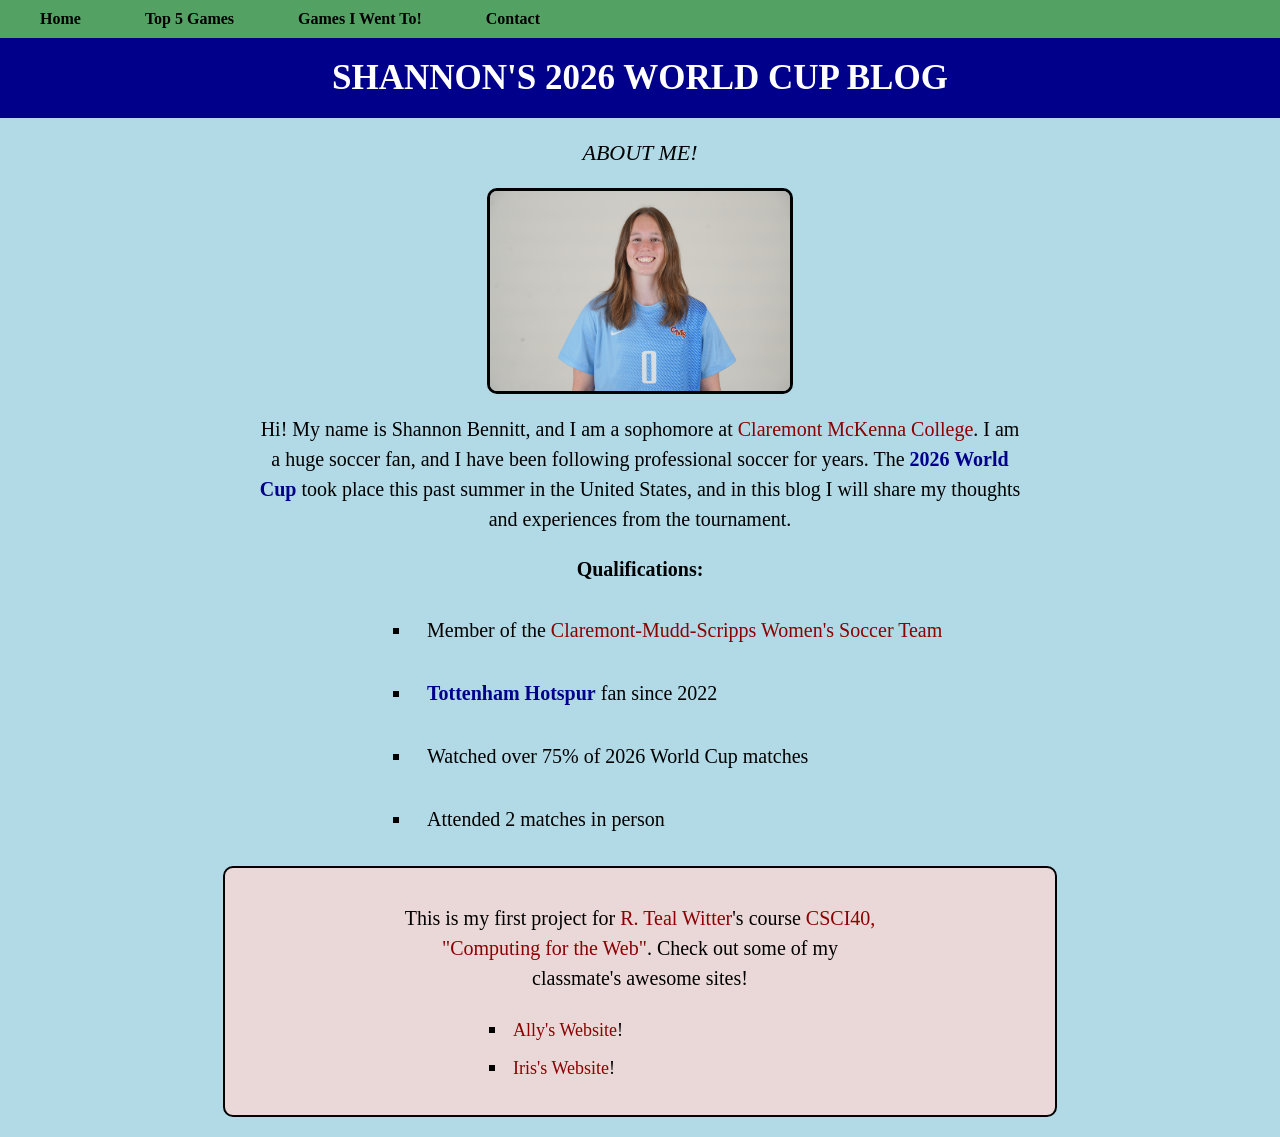
<file: index.html>
<!DOCTYPE html>
<html lang="en">
<head>
  <meta charset="utf-8">
  <title>Shannon's 2026 World Cup Blog - Home</title>
  <link rel="stylesheet" href="style.css">
  <meta name="description" content="Introduction to Shannon's 2026 World Cup Blog">
  <script async src="https://www.googletagmanager.com/gtag/js?id=G-7QWRQZS39D"></script>
  <script>
    window.dataLayer = window.dataLayer || [];
    function gtag(){dataLayer.push(arguments);}
    gtag('js', new Date());

    gtag('config', 'G-7QWRQZS39D');
  </script>
</head>
<body>
  <nav>
    <a href="index.html">Home</a>
    <a href="games.html">Top 5 Games</a>
    <a href="blog.html">Games I Went To!</a>
    <a href="contact.html">Contact</a>
  </nav>
  <h1 id="main-title">Shannon's 2026 World Cup Blog</h1>

  <p id="subtitle">About Me!</p>

  <img class="profile-photo" src="me.jpg" alt="Shannon Bennitt in soccer uniform" width="300" height="200">

  <div class="description">
    
    <p>Hi! My name is Shannon Bennitt, and I am a sophomore at <a href="https://www.cmc.edu/">Claremont McKenna College</a>. I am a huge soccer fan, and I have been following professional soccer for years. The <span class="soccer-word">2026 World Cup</span> took place this past summer in the United States, and in this blog I will share my thoughts and experiences from the tournament.</p>
    
  </div>

  <div id="qualifications">

    <p>Qualifications:</p>

  </div>

  <ul id="list">
    <li>Member of the <a href="https://cmsathletics.org/sports/womens-soccer">Claremont-Mudd-Scripps Women's Soccer Team</a></li>
    <li><span class="soccer-word">Tottenham Hotspur</span> fan since 2022</li>
    <li>Watched over 75% of 2026 World Cup matches</li>
    <li>Attended 2 matches in person</li>
  </ul>

  <div class="text-box">
    
    <p class="description">This is my first project for <a href="https://www.rtealwitter.com/">R. Teal Witter</a>'s course <a href="https://csci40.rtealwitter.com/" target="_blank">CSCI40, "Computing for the Web"</a>. Check out some of my classmate's awesome sites!</p>
    
    <ul id="list2">
      <li><a href="https://allyvenezia.github.io/Ally-Portfolio/index.html">Ally's Website</a>!</li>
      <li><a href="https://irisfisher.github.io/discoveries_in_the_tidepools/">Iris's Website</a>!</li>
    </ul>

  </div>
</body>
</html>
</file>
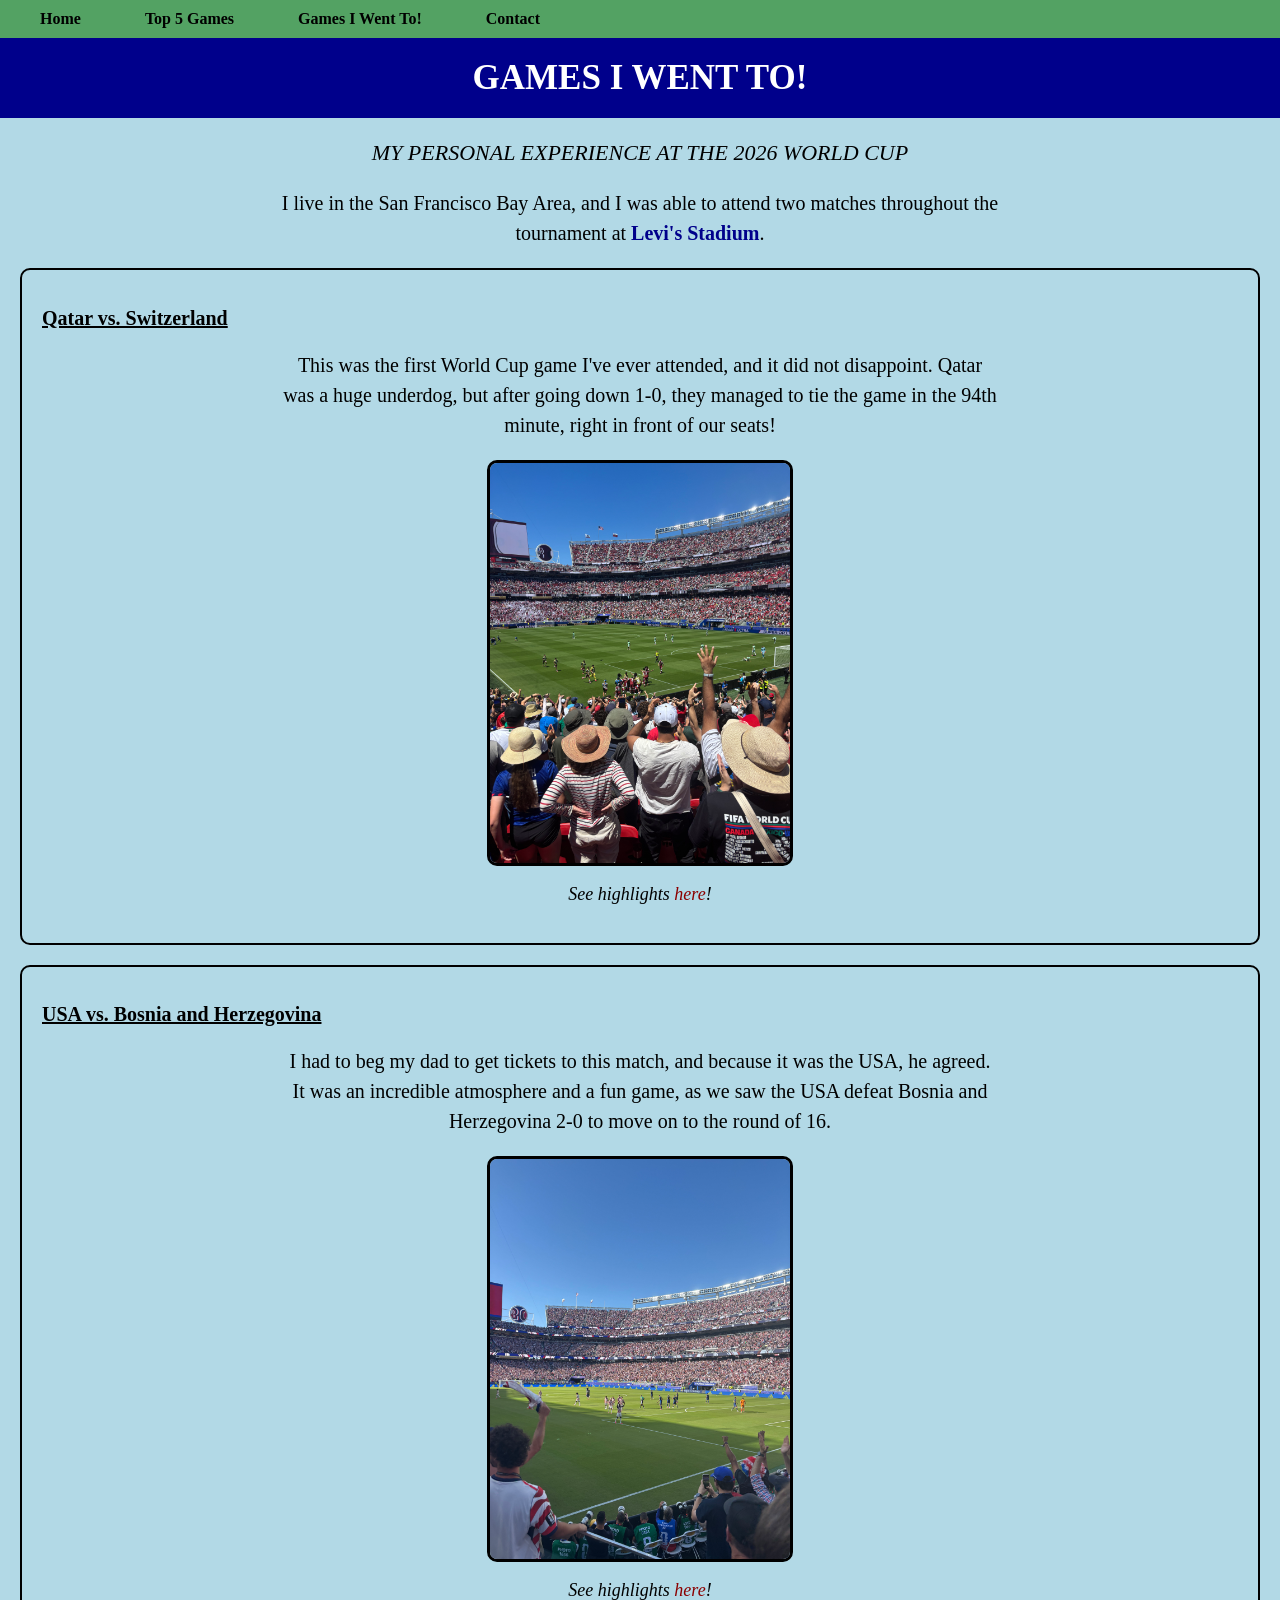
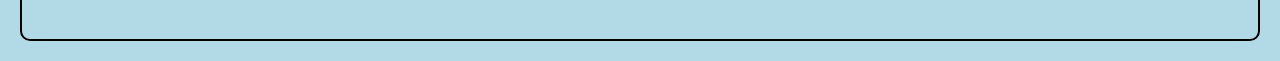
<file: blog.html>
<!DOCTYPE html>
<html lang="en">
<head>
  <meta charset="utf-8">
  <title>2026 World Cup Blog - Games I went to!</title>
  <link rel="stylesheet" href="style.css">
  <meta name="description" content="My thoughts on the games I attended!">
  <script async src="https://www.googletagmanager.com/gtag/js?id=G-7QWRQZS39D"></script>
  <script>
    window.dataLayer = window.dataLayer || [];
    function gtag(){dataLayer.push(arguments);}
    gtag('js', new Date());

    gtag('config', 'G-7QWRQZS39D');
  </script>
</head>
<body>
  <nav>
    <a href="index.html">Home</a>
    <a href="games.html">Top 5 Games</a>
    <a href="blog.html">Games I Went To!</a>
    <a href="contact.html">Contact</a>
  </nav>
  <h1 id="main-title">Games I Went To!</h1>

  <p id="subtitle">My personal experience at the 2026 World Cup</p>

    <div class="description">
    
        <p>I live in the San Francisco Bay Area, and I was able to attend two matches throughout the tournament at <span class="soccer-word">Levi's Stadium</span>.</p>
        
    </div>

    <div class="game">

        <h2>Qatar vs. Switzerland</h2>

        <p class="description">This was the first World Cup game I've ever attended, and it did not disappoint. Qatar was a huge underdog, but after going down 1-0, they managed to tie the game in the 94th minute, right in front of our seats!</p>
        
        <img class="profile-photo" src="qatarswitzerland.jpeg" alt="Qatar celebrate their game-tying goal." width="300" height="400">

        <p class="highlights"> See highlights <a href="https://www.youtube.com/watch?v=KVz43-eddIQ">here</a>!</p>

    </div>

    <div class="game">

        <h2>USA vs. Bosnia and Herzegovina</h2>

        <p class="description">I had to beg my dad to get tickets to this match, and because it was the USA, he agreed. It was an incredible atmosphere and a fun game, as we saw the USA defeat Bosnia and Herzegovina 2-0 to move on to the round of 16.</p>
        
        <img class="profile-photo" src="usabosnia.jpeg" alt="USA celebrate their go-ahead goal in the first half." width="300" height="400">

        <p class="highlights"> See highlights <a href="https://www.youtube.com/watch?v=SGQpzA9qcwk">here</a>!</p>

    </div>

</body>
</html>
</file>
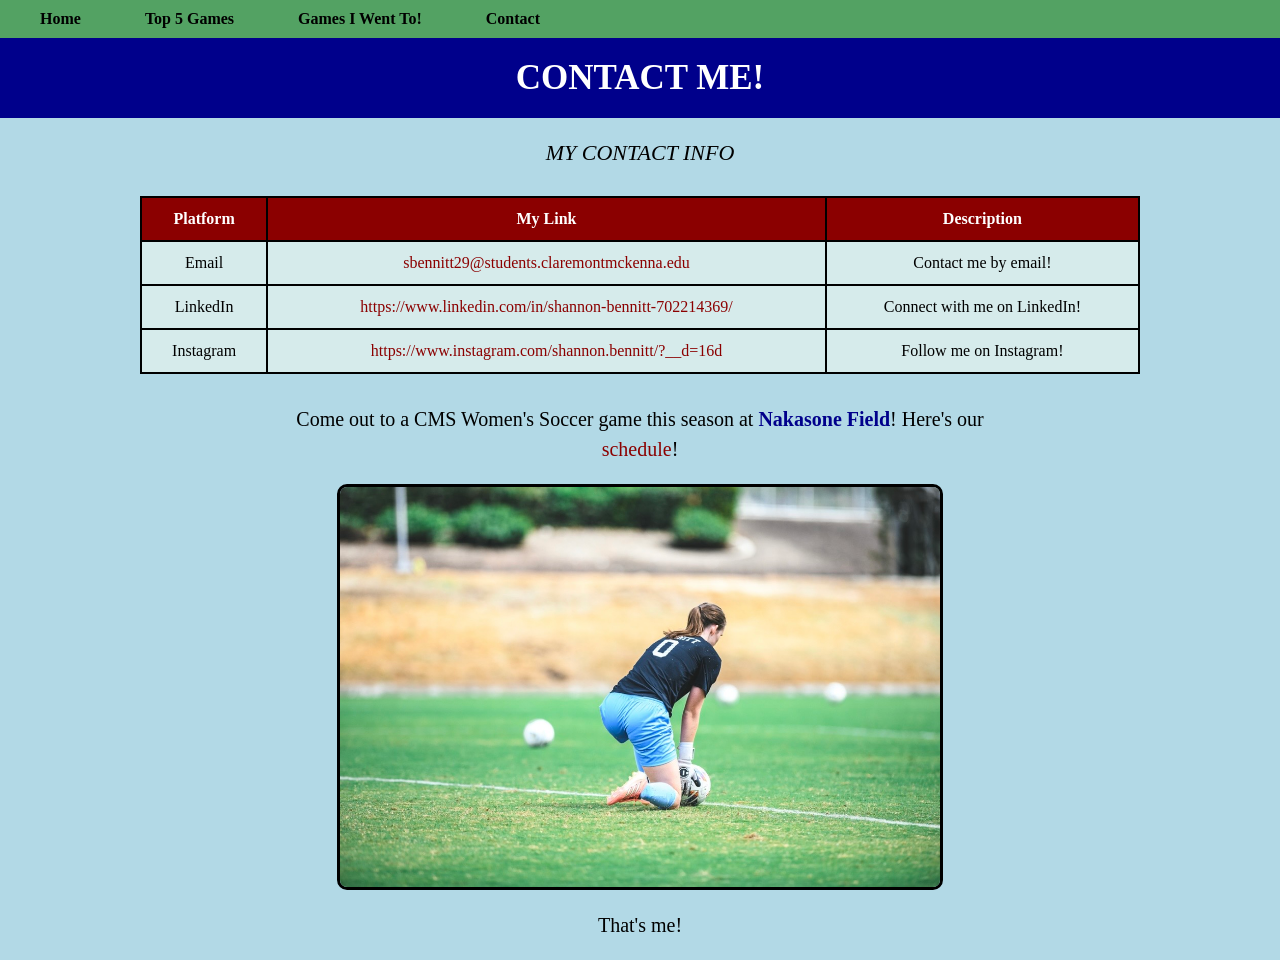
<file: contact.html>
<!DOCTYPE html>
<html lang="en">
<head>
  <meta charset="utf-8">
  <title>2026 World Cup Blog - Contact Me!</title>
  <link rel="stylesheet" href="style.css">
  <meta name="description" content="Get in touch with me!">
  <script async src="https://www.googletagmanager.com/gtag/js?id=G-7QWRQZS39D"></script>
  <script>
    window.dataLayer = window.dataLayer || [];
    function gtag(){dataLayer.push(arguments);}
    gtag('js', new Date());

    gtag('config', 'G-7QWRQZS39D');
  </script>
</head>
<body>
    <nav>
        <a href="index.html">Home</a>
        <a href="games.html">Top 5 Games</a>
        <a href="blog.html">Games I Went To!</a>
        <a href="contact.html">Contact</a>
    </nav>
    
    <h1 id="main-title">Contact me!</h1>

    <p id="subtitle">My contact info</p>

    <div id="contacts">

        <table>
            <tr>
                <th>Platform</th>
                <th>My Link</th>
                <th>Description</th>
            </tr>
            <tr>
                <td>Email</td>
                <td><a href="mailto:sbennitt29@students.claremontmckenna.edu">sbennitt29@students.claremontmckenna.edu</a></td>
                <td>Contact me by email!</td>
            </tr>
            <tr>
                <td>LinkedIn</td>
                <td><a href="https://www.linkedin.com/in/shannon-bennitt-702214369/">https://www.linkedin.com/in/shannon-bennitt-702214369/</a></td>
                <td>Connect with me on LinkedIn!</td>
            </tr>
            <tr>
                <td>Instagram</td>
                <td><a href="https://www.instagram.com/shannon.bennitt/?__d=16d">https://www.instagram.com/shannon.bennitt/?__d=16d</a></td>
                <td>Follow me on Instagram!</td>
            </tr>
        </table>

    </div>

    <div class="description">
        <p>Come out to a CMS Women's Soccer game this season at <span class="soccer-word">Nakasone Field</span>! Here's our <a href="https://cmsathletics.org/sports/womens-soccer/schedule/2026" target="_blank">schedule</a>!</p>
    </div>

    <img class="profile-photo" src="mesoccer.jpeg" alt="Shannon Bennitt playing soccer at Nakasone Field" width="600" height="400">

    <div class="description">
        <p>That's me!</p>
    </div>

</body>
</html>
</file>
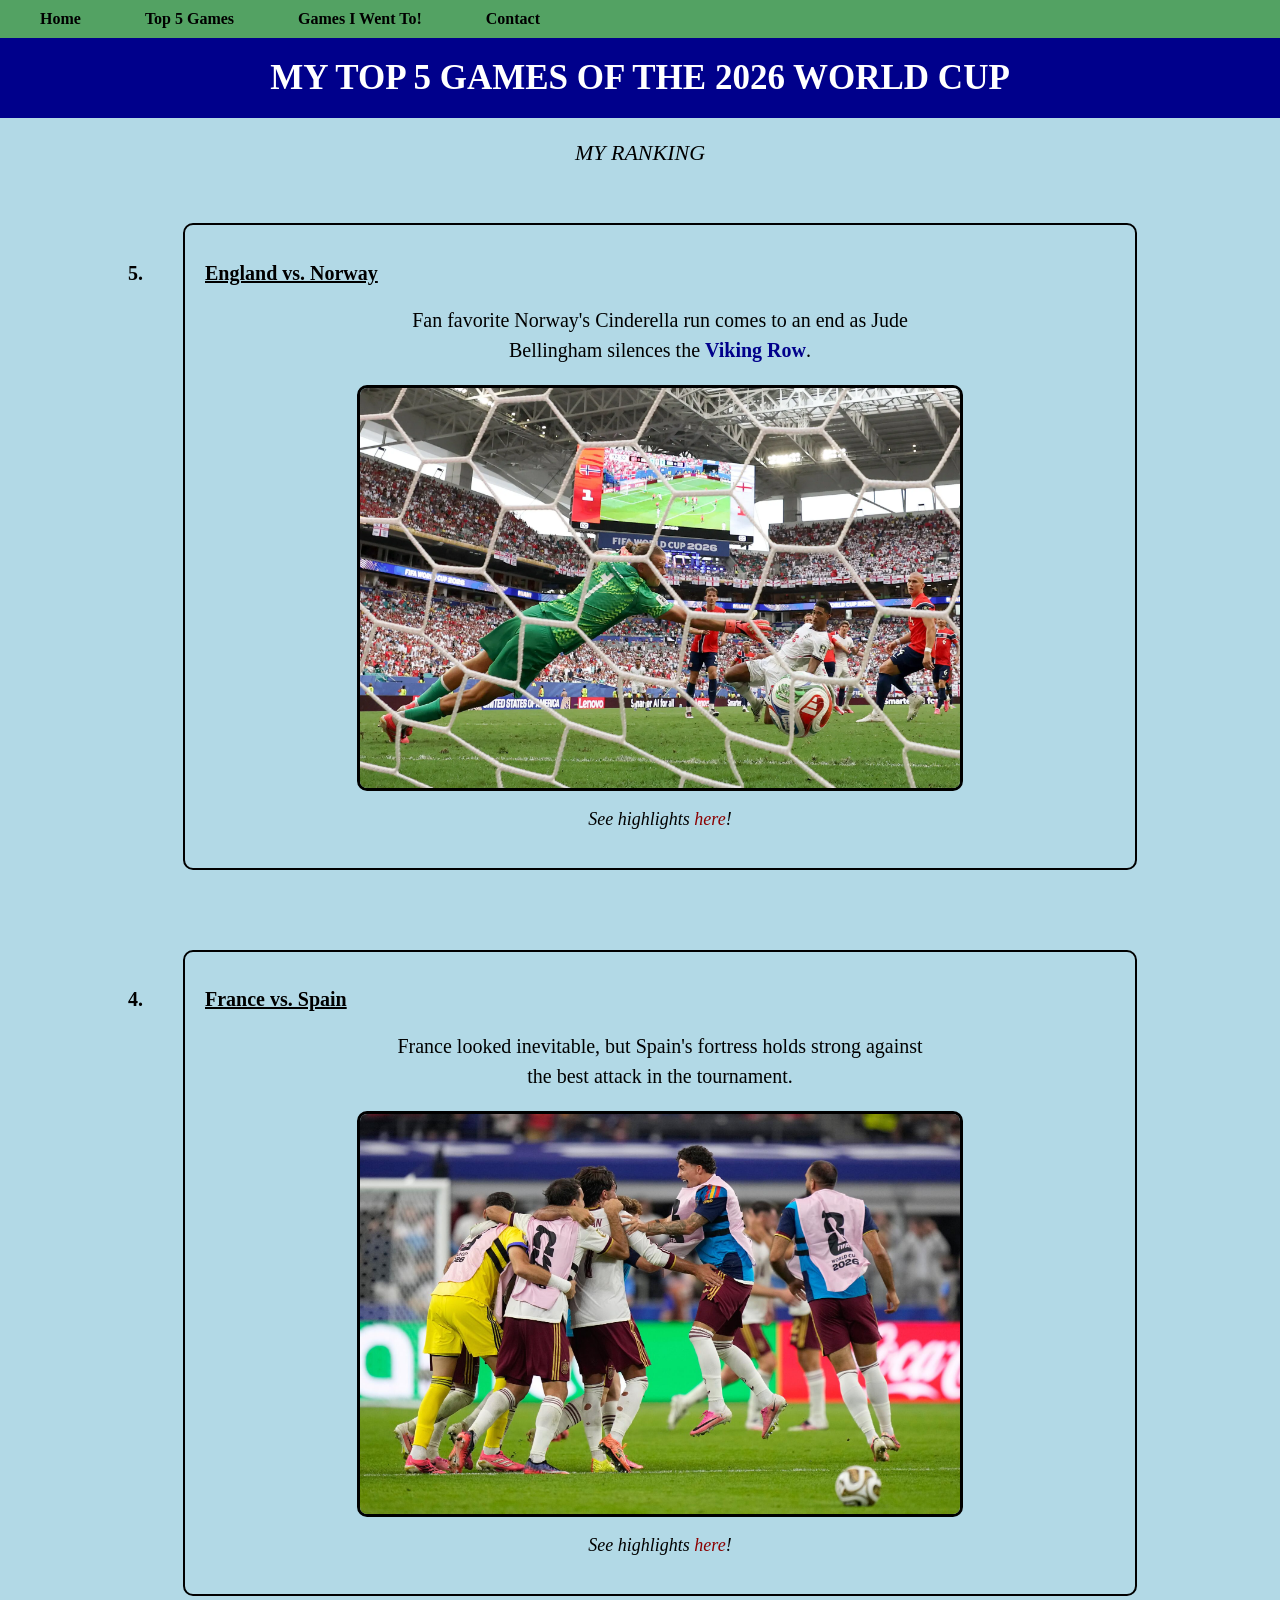
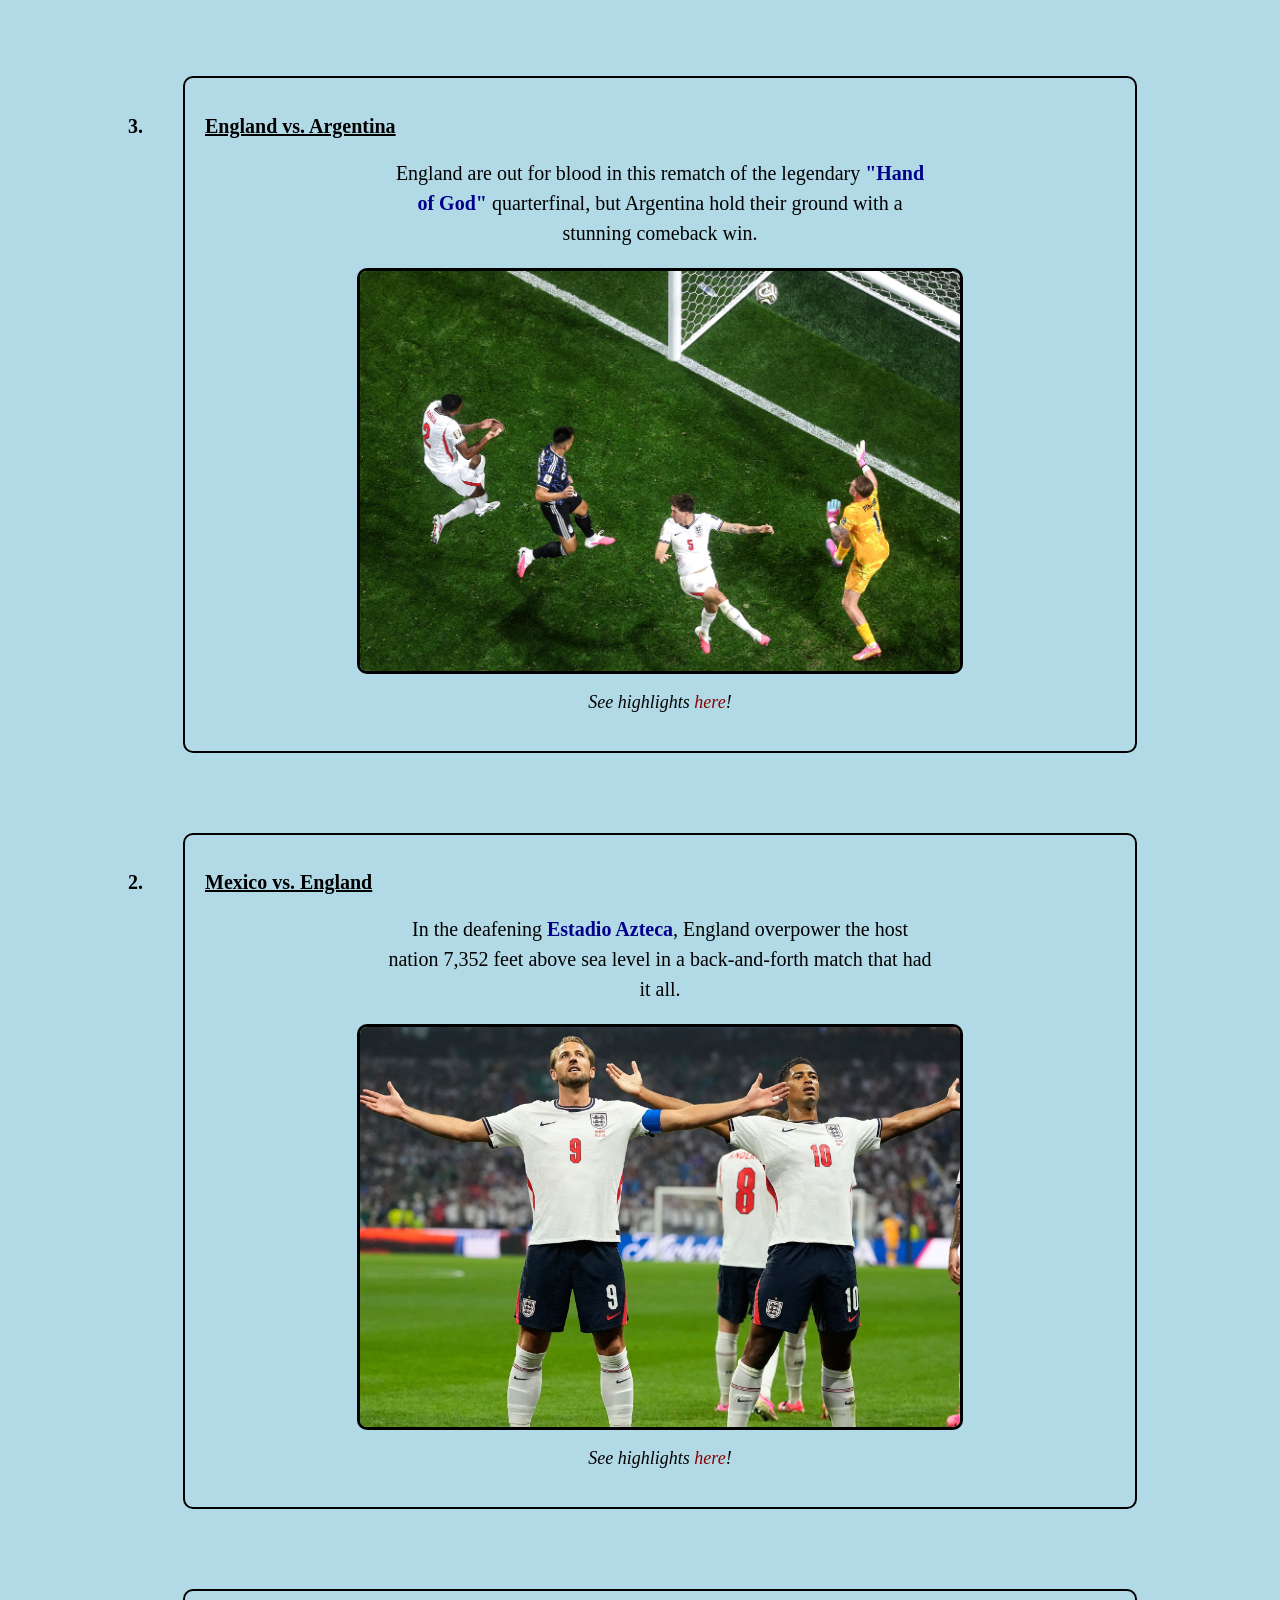
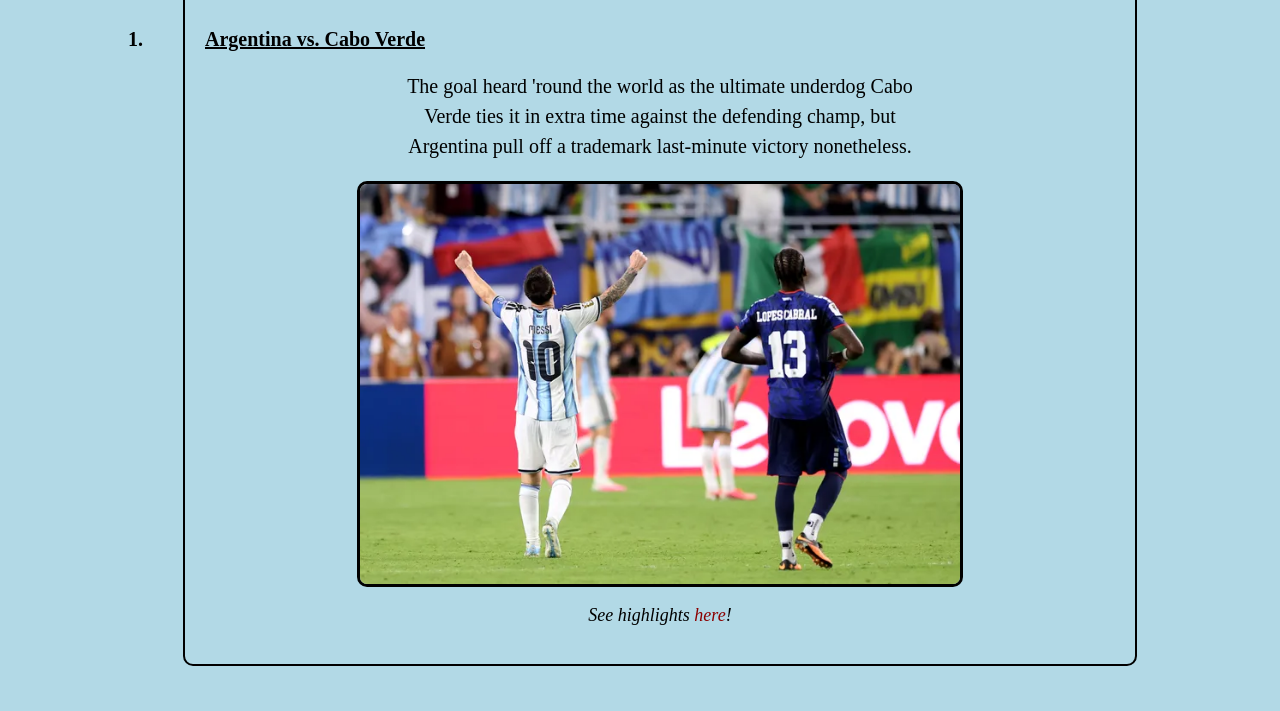
<file: games.html>
<!DOCTYPE html>
<html lang="en">
<head>
  <meta charset="utf-8">
  <title>2026 World Cup Blog - Top 5 Games</title>
  <link rel="stylesheet" href="style.css">
  <meta name="description" content="My top 5 games of the 2026 World Cup">
  <script async src="https://www.googletagmanager.com/gtag/js?id=G-7QWRQZS39D"></script>
  <script>
    window.dataLayer = window.dataLayer || [];
    function gtag(){dataLayer.push(arguments);}
    gtag('js', new Date());

    gtag('config', 'G-7QWRQZS39D');
  </script>
</head>
<body>
  <nav>
    <a href="index.html">Home</a>
    <a href="games.html">Top 5 Games</a>
    <a href="blog.html">Games I Went To!</a>
    <a href="contact.html">Contact</a>
  </nav>
  <h1 id="main-title">My Top 5 Games of the 2026 World Cup</h1>

  <p id="subtitle">My Ranking</p>

  <ol reversed>

    <li>
      
      <div class="game">

        <h2>England vs. Norway </h2>

        <p class="description">Fan favorite Norway's Cinderella run comes to an end as Jude Bellingham silences the <span class="soccer-word">Viking Row</span>.</p>
      
        <img class="profile-photo" src="englandnorway.webp" alt="Jude Bellingham gives England the lead" width="600" height="400">

        <p class="highlights"> See highlights <a href="https://www.youtube.com/watch?v=PnFUiq8m9os">here</a>!</p>

      </div>
    
    </li>

    <li>

      <div class="game">

        <h2>France vs. Spain </h2>

        <p class="description">France looked inevitable, but Spain's fortress holds strong against the best attack in the tournament.</p>

        <img class="profile-photo" src="francespain.jpeg" alt="Spain celebrate their win over France" width="600" height="400">

        <p class="highlights"> See highlights <a href="https://www.youtube.com/watch?v=_cV8QcKp3GU">here</a>!</p>

      </div>

    </li>

    <li>

      <div class="game">

        <h2>England vs. Argentina </h2>

        <p class="description">England are out for blood in this rematch of the legendary <span class="soccer-word">"Hand of God"</span> quarterfinal, but Argentina hold their ground with a stunning comeback win.</p>
      
        <img class="profile-photo" src="englandargentina.jpg" alt="Lautaro Martinez wins it for Argentina" width="600" height="400">

        <p class="highlights"> See highlights <a href="https://www.youtube.com/watch?v=oB2mK8eJli4">here</a>!</p>
      
      </div>

    </li>

    <li>

      <div class="game">
      
          <h2>Mexico vs. England</h2>

          <p class="description">In the deafening <span class="soccer-word">Estadio Azteca</span>, England overpower the host nation 7,352 feet above sea level in a back-and-forth match that had it all.</p>

          <img class="profile-photo" src="mexicoengland.jpeg" alt="Harry Kane and Jude Bellingham celebrate an England goal" width="600" height="400">

          <p class="highlights"> See highlights <a href="https://www.youtube.com/watch?v=ydx1L0aDj_c">here</a>!</p>

      </div>

    </li>
    
    <li>

      <div class="game">
      
        <h2>Argentina vs. Cabo Verde</h2>

        <p class="description">The goal heard 'round the world as the ultimate underdog Cabo Verde ties it in extra time against the defending champ, but Argentina pull off a trademark last-minute victory nonetheless.</p>

        <img class="profile-photo" src="argentinacaboverde.webp" alt="Lionel Messi celebrates the round of 32 win" width="600" height="400">

        <p class="highlights"> See highlights <a href="https://www.youtube.com/watch?v=hzvEZ2Vxb94">here</a>!</p>

      </div>

    </li>

  </ol>

  </body>
</html>
</file>
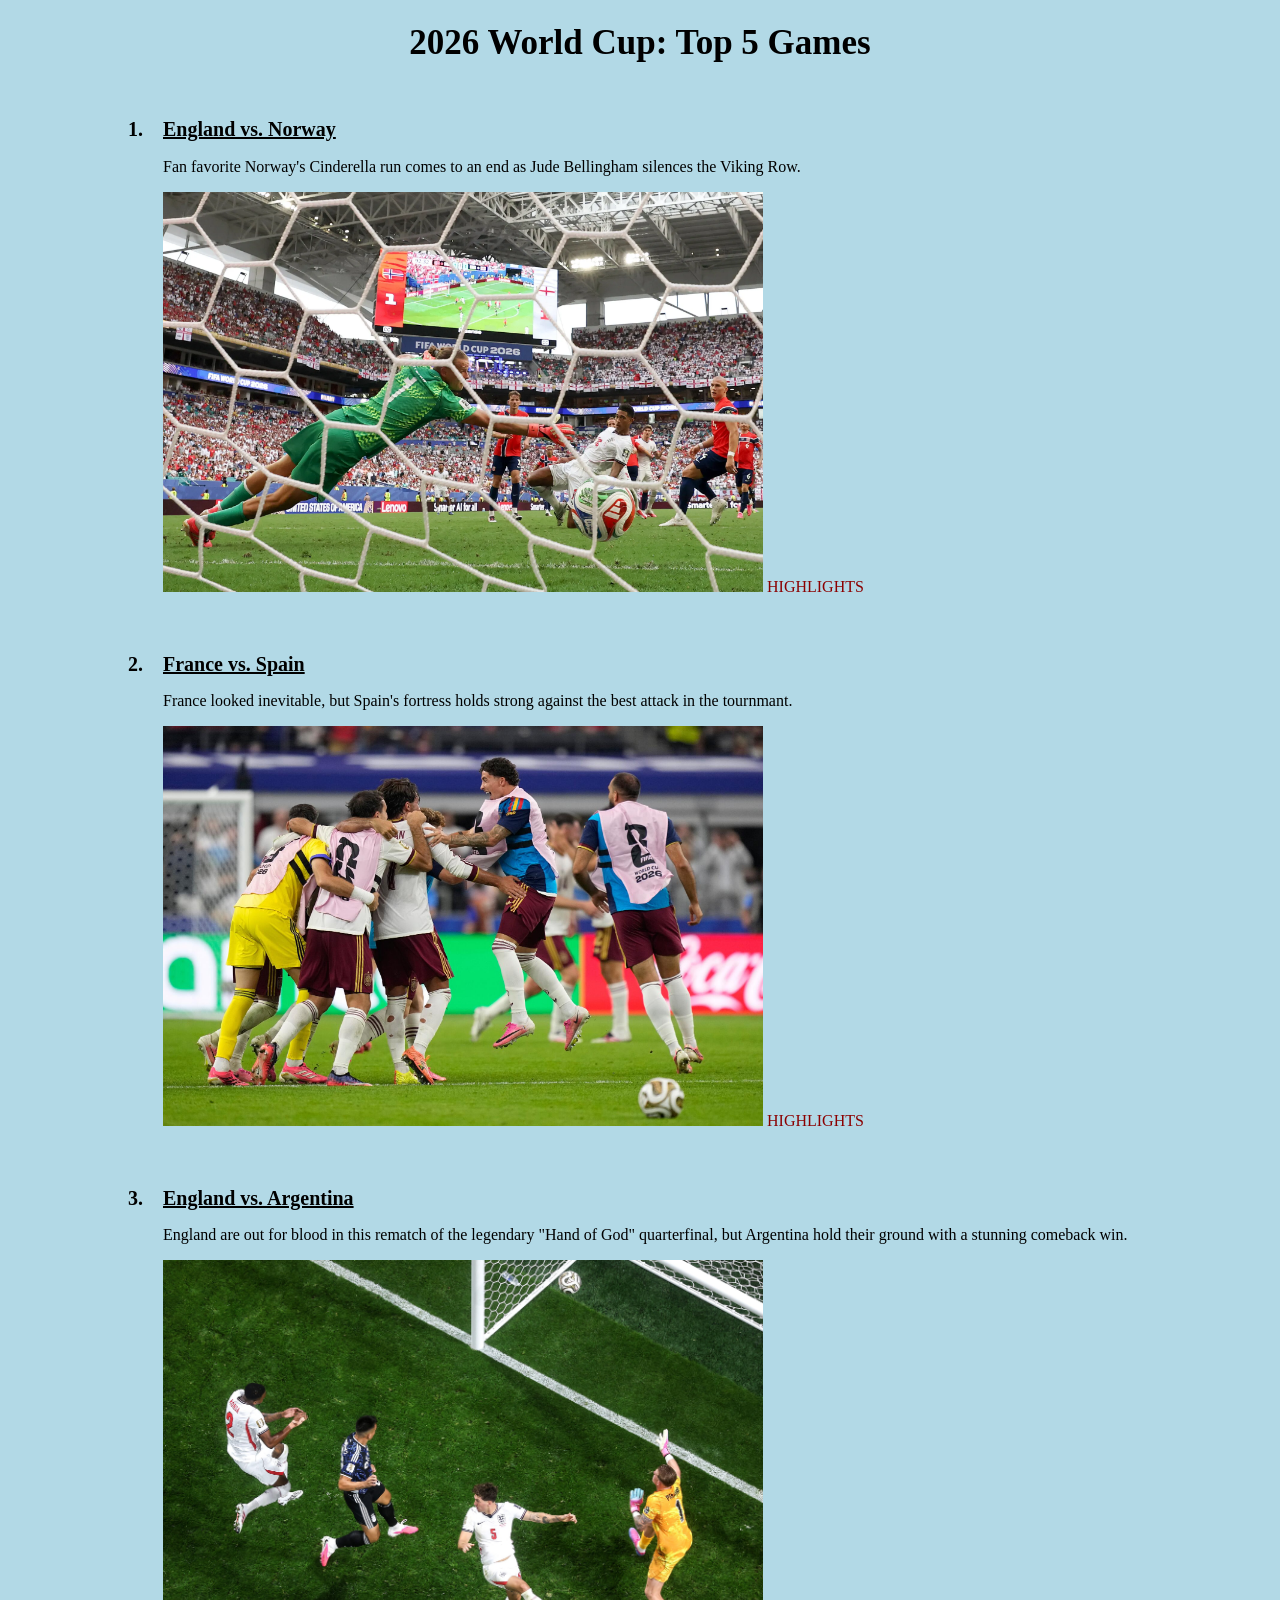
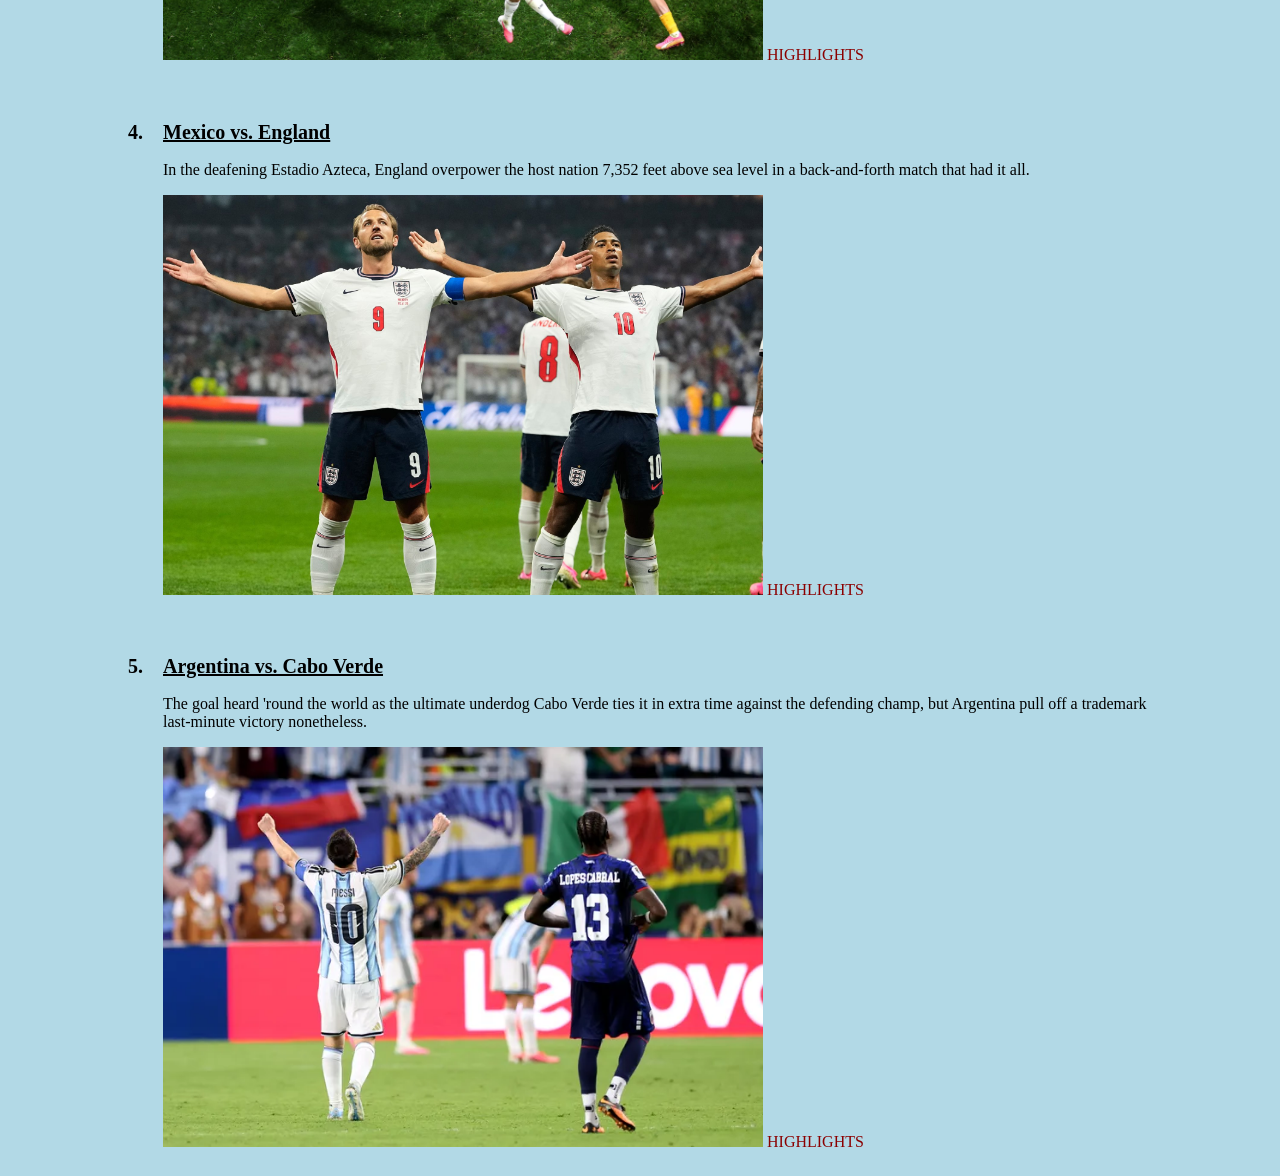
<file: Hello, Homepage.html>
<!DOCTYPE html>
<html lang="en">
<head>
  <meta charset="utf-8">
  <title>2026 World Cup Top 5 Games</title>
  <link rel="stylesheet" href="style.css">
</head>
<body>
  <h1>2026 World Cup: Top 5 Games</h1>

  <ol>

    <li>

      <h2>England vs. Norway </h2>

      <p>Fan favorite Norway's Cinderella run comes to an end as Jude Bellingham silences the Viking Row.</p>
    
      <img src="englandnorway.webp" alt="Jude Bellingham gives England the lead" width="600" height="400">

      <a href="https://www.youtube.com/watch?v=PnFUiq8m9os">HIGHLIGHTS</a>

    </li>

    <li>
      
      <h2>France vs. Spain </h2>

      <p>France looked inevitable, but Spain's fortress holds strong against the best attack in the tournmant.</p>

      <img src="francespain.jpeg" alt="Spain celebrate their win over France" width="600" height="400">

      <a href="https://www.youtube.com/watch?v=_cV8QcKp3GU">HIGHLIGHTS</a>

    </li>

    <li>
      
      <h2>England vs. Argentina </h2>

      <p>England are out for blood in this rematch of the legendary "Hand of God" quarterfinal, but Argentina hold their ground with a stunning comeback win.</p>
    
      <img src="englandargentina.jpg" alt="Lautaro Martinez wins it for Argentina" width="600" height="400">

      <a href="https://www.youtube.com/watch?v=oB2mK8eJli4">HIGHLIGHTS</a>
      
    </li>

    <li>
      
      <h2>Mexico vs. England</h2>

      <p>In the deafening Estadio Azteca, England overpower the host nation 7,352 feet above sea level in a back-and-forth match that had it all.</p>

      <img src="mexicoengland.jpeg" alt="Harry Kane and Jude Bellingham celebrate an England goal" width="600" height="400">

      <a href="https://www.youtube.com/watch?v=ydx1L0aDj_c">HIGHLIGHTS</a>

    </li>
    
    <li>
      <h2>Argentina vs. Cabo Verde</h2>

      <p>The goal heard 'round the world as the ultimate underdog Cabo Verde ties it in extra time against the defending champ, but Argentina pull off a trademark last-minute victory nonetheless.</p>

      <img src="argentinacaboverde.webp" alt="Lionel Messi celebrates the round of 32 win" width="600" height="400">

      <a href="https://www.youtube.com/watch?v=hzvEZ2Vxb94">HIGHLIGHTS</a>

    </li>

  </ol>

  </body>
</html>
</file>
<file: style.css>
h1 {
  text-align: center;
  font-size: 35px;
}

h2 {
  font-size: 20px;
  text-decoration: underline;
}

nav {
  background-color:rgb(83, 162, 99);
  padding: 10px;
}

nav a {
  text-decoration: none;
  color: black;
  font-weight: bold;
  padding: 10px 30px;
}

nav a:hover {
  background-color: lightgreen;
  color: black;
  text-decoration: none;
}

.highlights {
  font-size: 18px;
  font-style: italic;
  text-align: center;
}

#main-title {
  text-transform: uppercase;
  color:white;
  background-color: darkblue;
  margin: 0;
  padding: 20px;
}

a {
  color: darkred;
  text-decoration: none;
}

a:hover {
  color: rgb(88, 4, 14);
  text-decoration: underline;
}

@media (max-width: 600px) {
  img {
    width: 100%;
    height: auto;
  }
}

.description {
  line-height: 1.5;
  text-align: center;
  margin-left: 20%;
  margin-right: 20%;
  font-size: 20px;
}

li {
  margin-bottom: 10px;
  padding: 15px;
}

#list li {
  list-style-type: square;
  font-size: 20px;
  margin-left: 30%;
}

#list2 li {
  list-style-type: square;
  font-size: 18px;
  margin-left: 30%;
  margin-bottom: 5px;
  padding: 5px;
}

li::marker {
  font-size: 20px;
  font-weight: bold;
}

ol {
  width: 80%;
  margin: 0 auto;
}

#subtitle {
  text-align: center;
  text-transform: uppercase;
  font-style: italic;
  font-size: 22px;
}

.profile-photo {
  margin-top: 20px;
  border: 3px solid black;
  border-radius: 10px;
  display: block;
  margin-left: auto;
  margin-right: auto;
}

body {
  margin: 0;
  background-color: rgb(178, 217, 230);
}

.text-box {
  border: 2px solid black;
  border-radius: 10px;
  background-color: rgb(234, 216, 216);
  padding: 15px;
  margin: 20px auto;
  max-width: 800px;
}

.game {
  border: 2px solid black;
  border-radius: 10px;
  padding: 20px;
  margin: 20px;
}

.soccer-word {
  color: darkblue;
  font-weight: bold;
}

#qualifications {
  line-height: 1.5;
  text-align: center;
  margin-left: 20%;
  margin-right: 20%;
  font-size: 20px;
  font-weight: bold;
}

table {
  margin: 30px auto;
  border-collapse: collapse;
  width: 100%;
  background-color: rgb(214, 235, 235);
}

th, td {
  border: 2px solid black;
  padding: 12px;
  text-align: center;
}

th {
  background-color: darkred;
  color: white;
}

#contacts {
  margin: 20px auto;
  max-width: 1000px;
}
</file>
